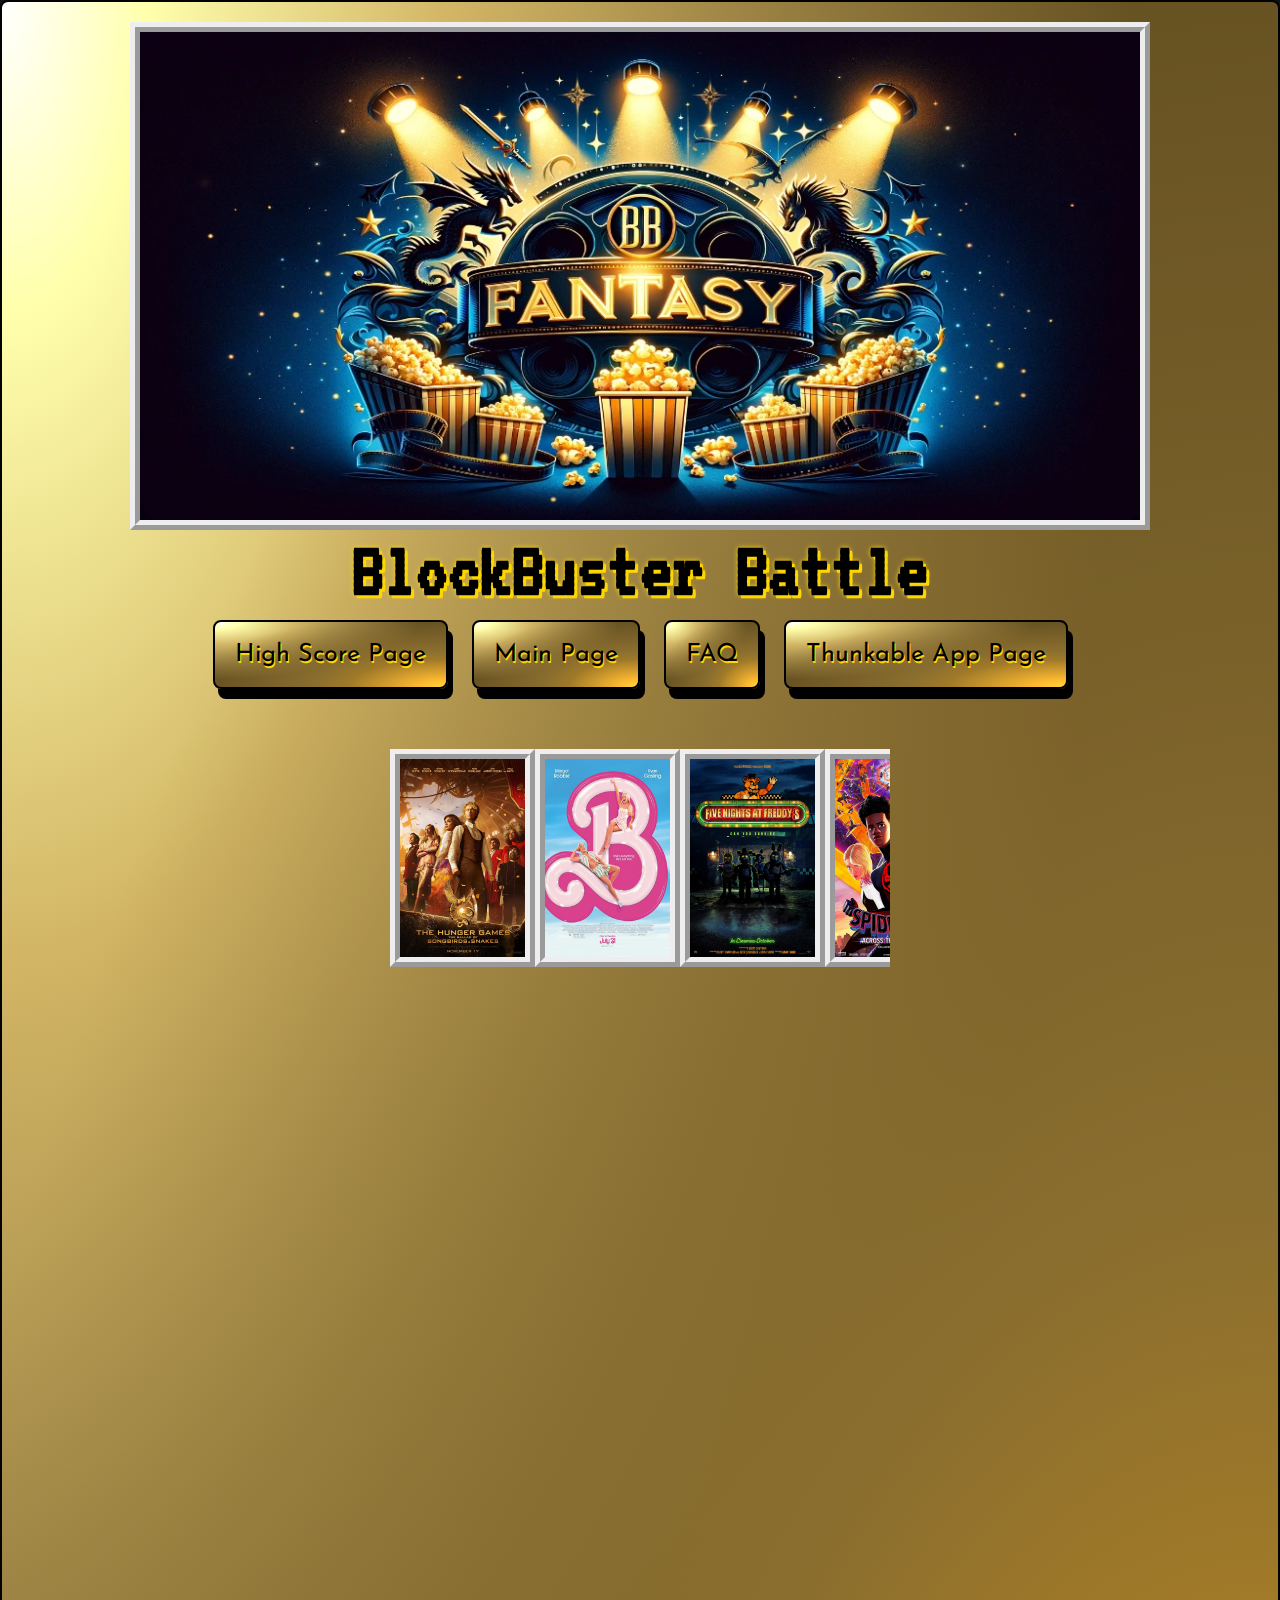
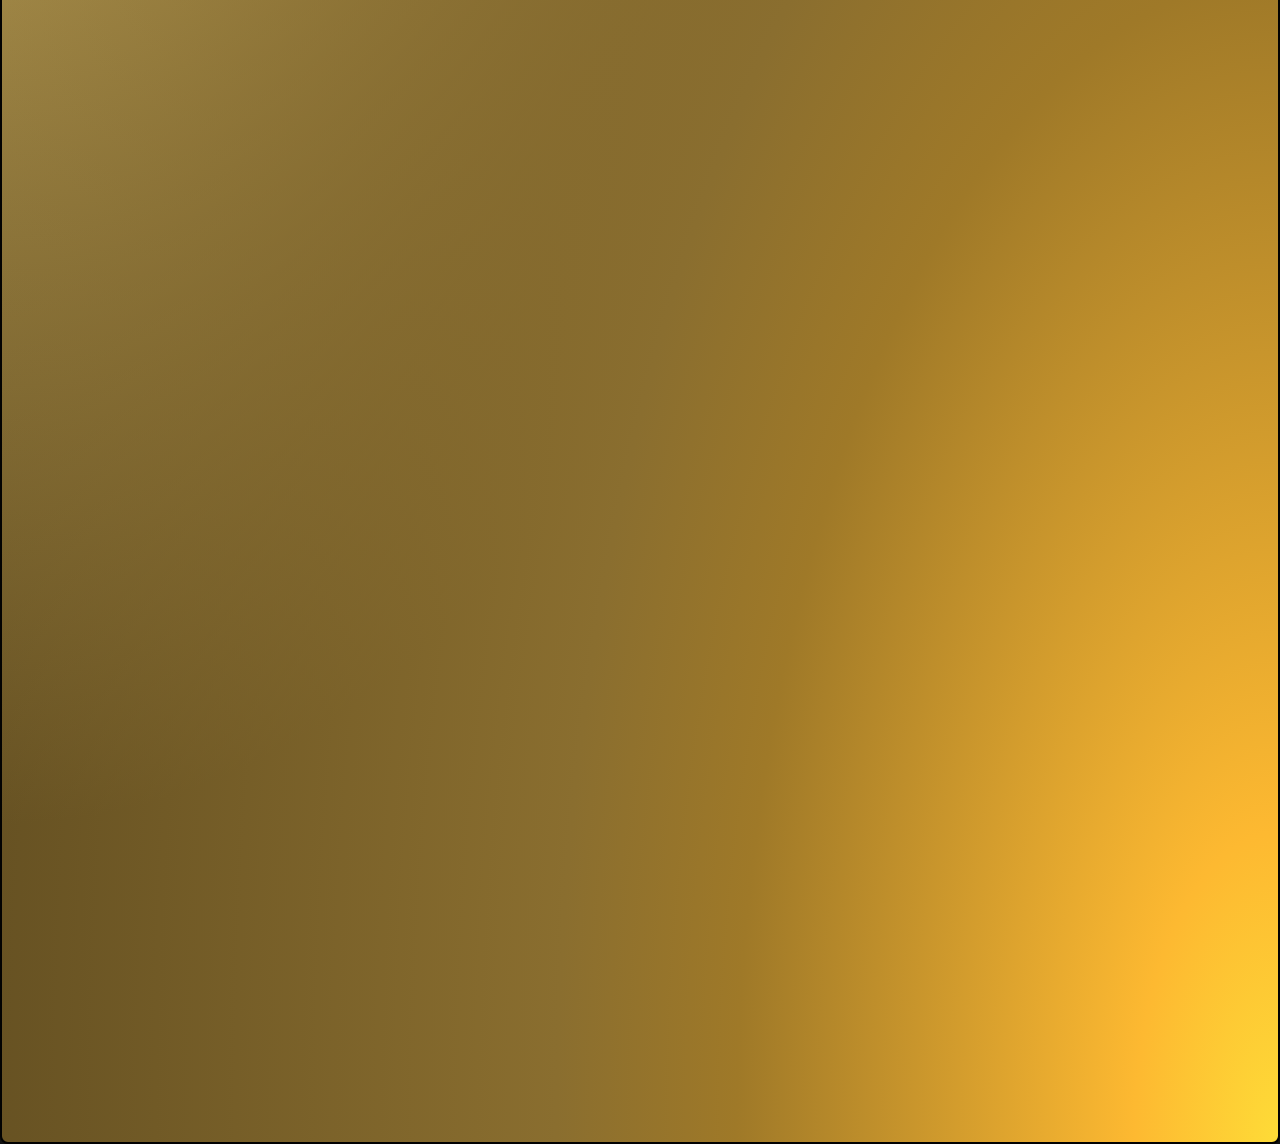
<file: docs/index.html>
<!DOCTYPE html>
<html lang="en">
<head>
  <meta charset="UTF-8">


  <!-- Link css-->
  <link href = "style.css" type="text/css" rel = "stylesheet" />


  <!-- Link google font usage-->
  <link rel="preconnect" href="https://fonts.googleapis.com">
  <link rel="preconnect" href="https://fonts.gstatic.com" crossorigin>
  <link href="https://fonts.googleapis.com/css2?family=Black+Ops+One&family=Dela+Gothic+One&display=swap" rel="stylesheet">


  <link href="https://fonts.googleapis.com/css2?family=Monoton&display=swap" rel="stylesheet">
  <link href="https://fonts.googleapis.com/css2?family=Yatra+One&display=swap" rel="stylesheet">

  <link href="https://fonts.googleapis.com/css2?family=VT323&display=swap" rel="stylesheet">
<link href="https://fonts.googleapis.com/css2?family=Josefin+Sans:wght@100;400&display=swap" rel="stylesheet">

  <title>BlockBuster Battle</title>
  <style>

    .slider-container {
      overflow: hidden;
      width: 500px; /* Adjust the width as needed */
      height: 500px; /* Adjust the height as needed */
      margin: 50px auto; /* Adjust the margin to center the slider */
      position: relative;
    }

    .image-slider {
      display: flex;
      animation: slide 8s linear infinite;
    }

    @keyframes slide {
      0% {
        transform: translateX(0);
      }
      100% {
        transform: translateX(-700px);
      }
    }

    img {
      width: 25%;
      height: auto;
    }






  </style>

</head>
<body>

<div class = "main-content">

  <!-- header class for title, logo, etc  -->
  <div class = "header">
    <img src="img/zeeconvert-com(1).png" alt="graphic icon" style="width: 1000px; height: auto; margin: 0 auto; display: block;">
    <h1 id="WebTitle">
    <h1 id = "WebTitle">
      BlockBuster Battle
    </h1>

    <!-- NAVIGATION PAGE START-->
    <div class="button-container">
    <button class="button" onclick="window.location.href='https://xander583.github.io/Blockbuster-Battle/high_score.html'"> High Score Page</button>
    <button class="button" onclick="window.location.href='https://xander583.github.io/Blockbuster-Battle/index.html'"> Main Page</button>
    <button class="button" onclick="window.location.href='https://xander583.github.io/Blockbuster-Battle/faq.html'"> FAQ</button>
    <button class="button" onclick="window.location.href='https://xander583.github.io/Blockbuster-Battle/thunkable.html'"> Thunkable App Page</button>
    </div>

    <!-- NAVIGATION PAGE CODE END-->
    <!-- Change here for image  -->
    <!--  <img src = "../img/Banner.png" width = "400" height="200">  -->

  </div>

  <!-- import statement  -->
  <script type="module">

    //import box office scrapper -------------------------------------------------------------------------------------------box office scrapper
    const fs = require('fs');
    const https = require('https');
    const jsdom = require('jsdom');
    const { JSDOM } = jsdom;
    const { window } = new JSDOM();

    const BASE_DIR = __dirname;

    function urlToTxt(url, filename = 'weekly.html', save = false)
    {
      return new Promise((resolve, reject) =>
      {
        https.get(url, (res) =>
        {
          let data = '';
          res.on('data', (chunk) =>
          {
            data += chunk;
          });
          res.on('end', () =>
          {
            if (res.statusCode === 200)
            {
              const htmlText = data;
              if (save)
              {
                fs.writeFileSync(filename, htmlText, 'utf8');
              }
              resolve(htmlText);
            }
            else
            {
              reject('Failed to fetch URL');
            }
          });
        });
      });
    }
    async function parseAndExtract(url, weekNumber)
    {
      try
      {
        const htmlText = await urlToTxt(url);
        const { document } = (new JSDOM(htmlText)).window;
        const tableClass = '.imdb-scroll-table';
        const rTable = document.querySelectorAll(tableClass);
        const tableData = [];
        let headerNames = [];
        if (rTable.length === 0)
        {
          return false;
        }
        const parsedTable = rTable[0];
        const rows = parsedTable.querySelectorAll('tr');
        const headerRow = rows[0];
        const headerCols = headerRow.querySelectorAll('th');
        headerNames = Array.from(headerCols).map((x) => x.textContent);
        for (let i = 1; i < rows.length; i++)
        {
          const cols = rows[i].querySelectorAll('td');
          const rowData = Array.from(cols).map((col) => col.textContent);
          tableData.push(rowData);
        }
        const jsonData = tableData.map((row) =>
                row.reduce((obj, value, index) =>
                {
                  obj[headerNames[index]] = value;
                  return obj;
                }, {}));
        const filePath = `${BASE_DIR}/data/week-${weekNumber}.json`;
        fs.mkdirSync(`${BASE_DIR}/data`, { recursive: true });
        fs.writeFileSync(filePath, JSON.stringify(jsonData, null, 2), 'utf8');
        return true;
      }
      catch (error)
      {
        console.error(error);
        return false;
      }
    }

    function run(startWeek, weeksAgo)
    {
      const now = new Date();
      for (let i = 0; i <= weeksAgo; i++)
      {
        const startDate = new Date(now);
        startDate.setDate(now.getDate() - i * 7);
        const year = startDate.getFullYear();
        const weekNumber = startDate.toLocaleString('en-US', { week: 'iso' });
        const weekNumberStr = `${year}W${weekNumber}`;
        const url = `https://www.boxofficemojo.com/weekly/${weekNumberStr}/`;
        parseAndExtract(url, weekNumberStr)
                .then((finished) =>
                {
                  if (finished)
                  {
                    console.log(`Finished week ${weekNumberStr}`);
                  }
                  else
                  {
                    console.log(`Week ${weekNumberStr} not finished`);
                  }
                })
                .catch((error) => console.error(error));
      }
    }
    const args = process.argv.slice(2);
    const count = args.length > 0 ? parseInt(args[0]) : 0;
    run(null, count);



    // Import the functions you need from the SDKs you need                                     -------------------------------------this is database now
    import { initializeApp } from "https://www.gstatic.com/firebasejs/10.4.0/firebase-app.js";
    import { getAnalytics } from "https://www.gstatic.com/firebasejs/10.4.0/firebase-analytics.js";
    // TODO: Add SDKs for Firebase products that you want to use
    // https://firebase.google.com/docs/web/setup#available-libraries

    // Your web app's Firebase configuration
    // For Firebase JS SDK v7.20.0 and later, measurementId is optional
    const firebaseConfig = {
      apiKey: "AIzaSyB1AvHecofSrFGgCpnJv8VykCgygHxjlrM",
      authDomain: "blockbuster-battle.firebaseapp.com",
      databaseURL: "https://blockbuster-battle-default-rtdb.firebaseio.com",
      projectId: "blockbuster-battle",
      storageBucket: "blockbuster-battle.appspot.com",
      messagingSenderId: "451896778802",
      appId: "1:451896778802:web:7d6280dd271d32fc13dc2b",
      measurementId: "G-SJMQM8H0QJ"
    };


    // Initialize Firebase
    const app = initializeApp(firebaseConfig);
    const analytics = getAnalytics(app);




    //THIS IS WHERE YOU PASTE THE CODE TO CONNECT TO YOUR OWN DATABASE
    //Copy and paste the CDN bit of code from your app that you created on Firebase.
    //The script tag above is already there, so careful not to have duplicate script tags.
    //After you've copied and pasted, just delete the unnecessary script tags.


    import {getDatabase, ref, get, set, child, update, remove}
      from "https://www.gstatic.com/firebasejs/10.4.0/firebase-database.js"
    //Copy and Paste the URL from near the top of the CDN you pasted in from firebase
    // (the one where you imported "initializeApp" from),
    //but change "firebase-app" to "firebase-database"


    const db = getDatabase();

    var enterID = document.querySelector("#enterID");
    var enterName = document.querySelector("#enterName");
    var enterAge = document.querySelector("#enterAge");
    var findID = document.querySelector("#findID");
    var findName = document.querySelector("#findName");
    var findAge = document.querySelector("#findAge");



    var birthday = document.querySelector("#birthday");
    var dataName = document.querySelector("#dataName");
    var image = document.querySelector("#image");
    var animal = document.querySelector("#animal");
    var food = document.querySelector("#food");



    var birthday2 = document.querySelector("#birthday2");
    var dataName2 = document.querySelector("#dataName2");
    var image2 = document.querySelector("#image2");
    var animal2 = document.querySelector("#animal2");
    var food2 = document.querySelector("#food2");





    <!-- Functions not used  -->
    function InsertData() {
      set(ref(db, "People/"+ enterID.value),{
        Name: enterName.value,
        ID: enterID.value,
        Age: enterAge.value
      })
              .then(()=>{
                alert("Data added successfully");
              })
              .catch((error)=>{
                alert(error);
              });
    }

    function FindData() {
      const dbref = ref(db);

      get(child(dbref, "People/" + findID.value))
              .then((snapshot)=>{
                if(snapshot.exists()){
                  findName.innerHTML = "Name: " + snapshot.val().Name;
                  findAge.innerHTML = "Age: " + snapshot.val().Age;
                } else {
                  alert("No data found");
                }
              })
              .catch((error)=>{
                alert(error)
              })

    }


    const dbref = ref(db);

    get (child(dbref, "OIoXByEinqYrT9IJSorrlFLkev13/"))
            .then((snapshot)=>{
              if(snapshot.exists()){
                dataName.innerHTML = "name: " + snapshot.val().name;
                birthday.innerHTML = "birthday: " + snapshot.val().birthday;
                animal.innerHTML = "Favorite Animal: " + snapshot.val().animal;
                food.innerHTML = "Favorite Food: " + snapshot.val().food;

                image.src = snapshot.val().image;

              } else {
                alert("No data found");
              }
            })
            .catch((error)=>{
              alert(error)
            })





    get (child(dbref, "gY3Vbkh8yfVnAEa4mf7vuVgxxb83/"))
            .then((snapshot)=>{
              if(snapshot.exists()){
                dataName2.innerHTML = "name: " + snapshot.val().name;

                birthday2.innerHTML = "birthday: " + snapshot.val().birthday;
                animal2.innerHTML = "Favorite Animal: " + snapshot.val().animal;
                food2.innerHTML = "Favorite Food: " + snapshot.val().food;

                image2.src = snapshot.val().image;

              } else {
                alert("No data found");
              }
            })
            .catch((error)=>{
              alert(error)
            })








    function UpdateData(){
      update(ref(db, "People/"+ enterID.value),{
        Name: enterName.value,
        Age: enterAge.value
      })
              .then(()=>{
                alert("Data updated successfully");
              })
              .catch((error)=>{
                alert(error);
              });
    }

    function RemoveData(){
      remove(ref(db, "People/"+ enterID.value))
              .then(()=>{
                alert("Data deleted successfully");
              })
              .catch((error)=>{
                alert(error);
              });
    }

    insertBtn.addEventListener('click', InsertData);
    updateBtn.addEventListener('click', UpdateData);
    removeBtn.addEventListener('click', RemoveData);
    findBtn.addEventListener('click', FindData);

  </script>
  <div class="slider-container">
    <div class="image-slider">
      <img src="img/hungergames.jpg" alt="Image 1">
      <img src="img/barbie.jpg" alt="Image 2">
      <img src="img/FNAF.jpg" alt="Image 3">
      <img src="img/spiderverse.jpg" alt="Image 4">
      <img src="img/Oppenheimer.jpg" alt="Image 5">

      <!-- Add more images as needed -->
      <img src="img/hungergames.jpg" alt="Image 1">
      <img src="img/barbie.jpg" alt="Image 2">
      <img src="img/FNAF.jpg" alt="Image 3">
      <img src="img/spiderverse.jpg" alt="Image 4">
      <img src="img/Oppenheimer.jpg" alt="Image 5">
      <img src="img/hungergames.jpg" alt="Image 1">
    </div>
  </div>

</div>

</body>
</html>
</file>
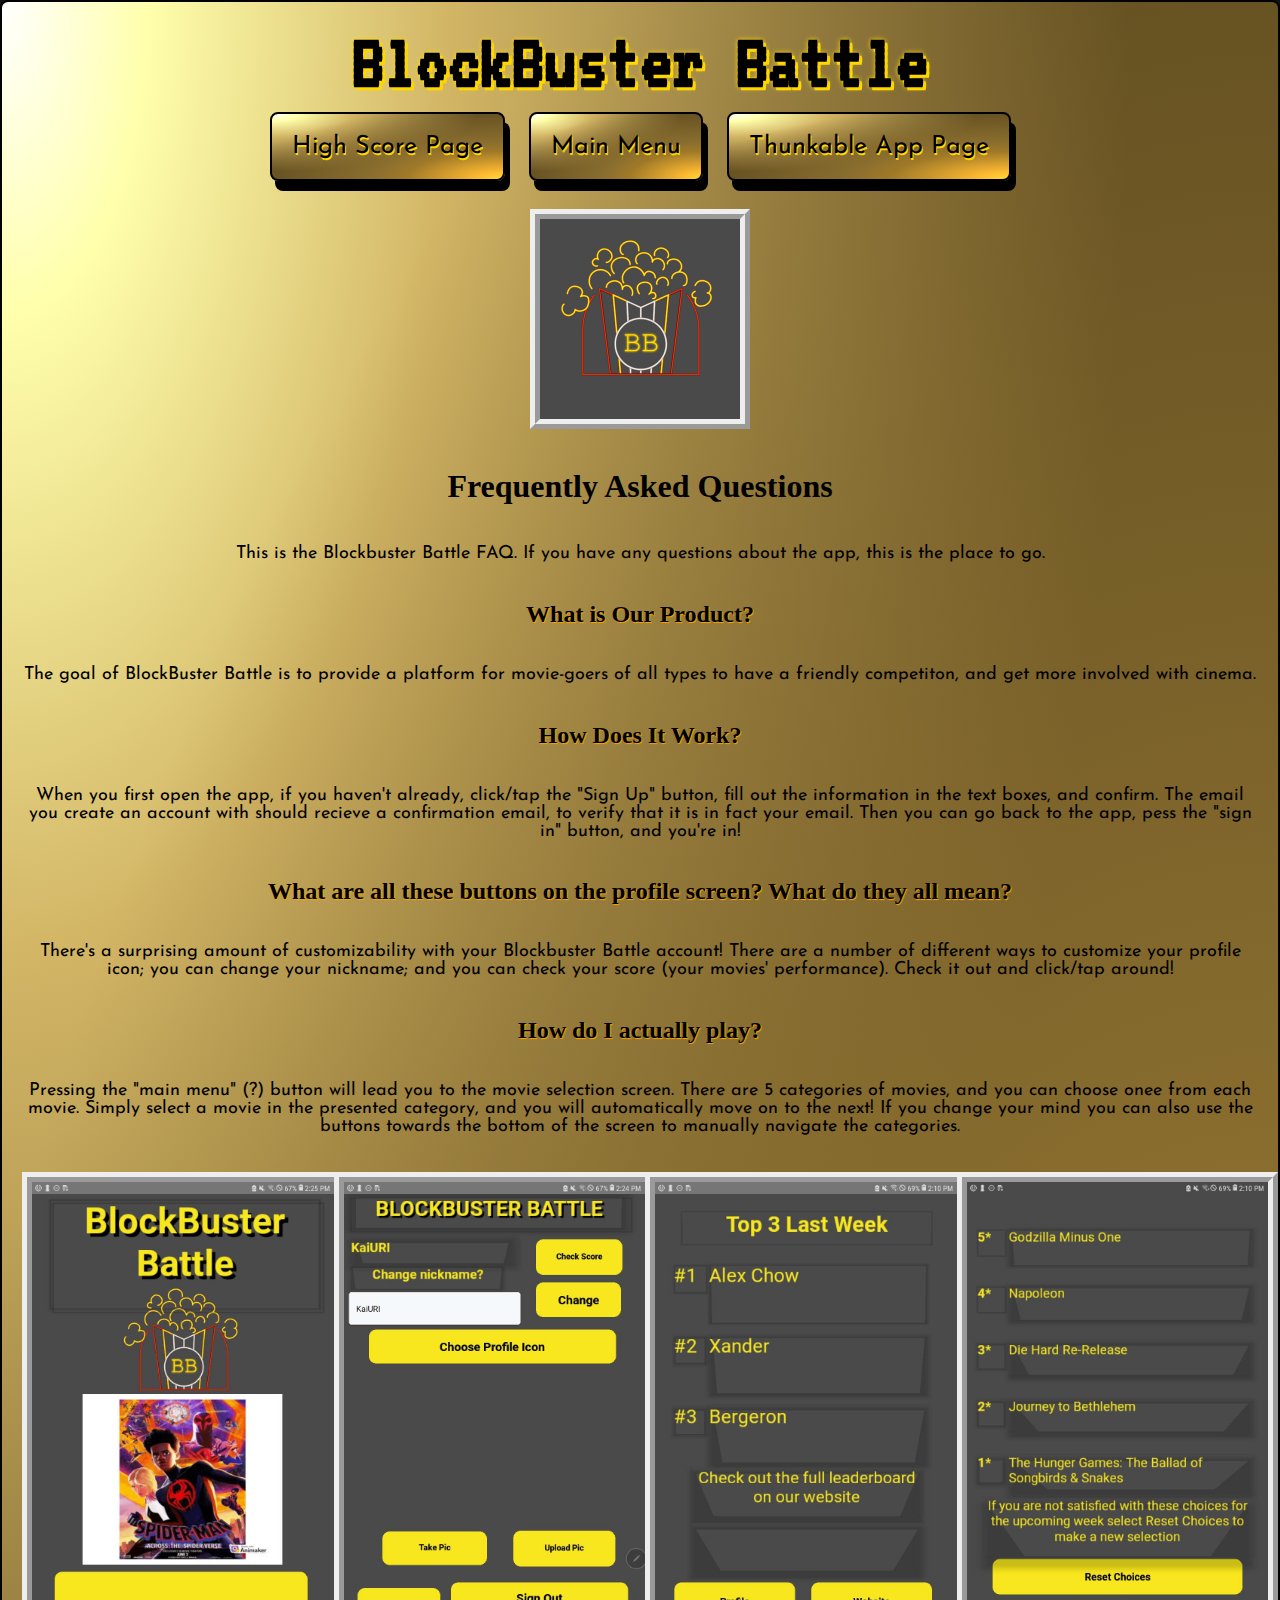
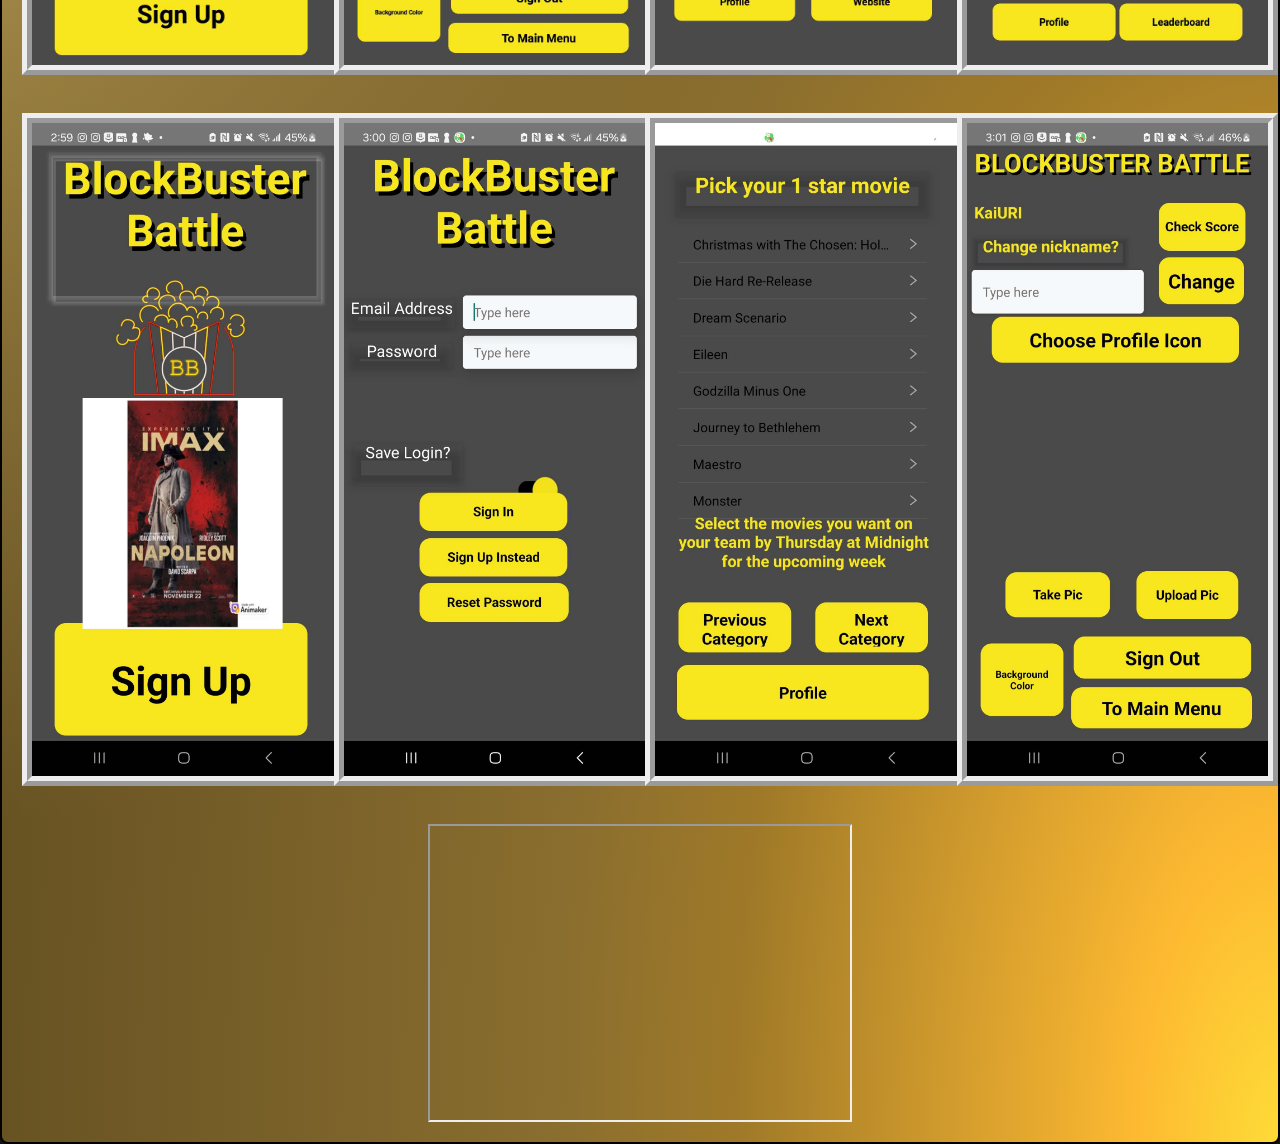
<file: docs/faq.html>
<!DOCTYPE html>
<html lang="en">

<head>
    <meta charset="UTF-8">
    <!-- Link css -->
    <link rel="stylesheet" type="text/css" href="style.css">

    <!-- Link google font usage -->
    <link rel="preconnect" href="https://fonts.googleapis.com">
    <link rel="preconnect" href="https://fonts.gstatic.com" crossorigin>
    <link href="https://fonts.googleapis.com/css2?family=Black+Ops+One&family=Dela+Gothic+One&display=swap" rel="stylesheet">
    <link href="https://fonts.googleapis.com/css2?family=Monoton&display=swap" rel="stylesheet">
    <link href="https://fonts.googleapis.com/css2?family=Yatra+One&display=swap" rel="stylesheet">
    <link href="https://fonts.googleapis.com/css2?family=VT323&display=swap" rel="stylesheet">
    <link href="https://fonts.googleapis.com/css2?family=Josefin+Sans:wght@100;400&display=swap" rel="stylesheet">
    
    <title>FAQ - Blockbuster-Battle</title>
</head>

<body>
    <div class="main-content">
    <h1 id = "WebTitle">
      BlockBuster Battle
    </h1>

        <!-- Navigation and Content -->
    <div class="button-container">
        <button class="button" onclick="window.location.href='https://xander583.github.io/Blockbuster-Battle/high_score.html'"> High Score Page</button>
        <button class="button" onclick="window.location.href='https://xander583.github.io/Blockbuster-Battle/index.html'"> Main Menu</button>
        <button class="button" onclick="window.location.href='https://xander583.github.io/Blockbuster-Battle/thunkable.html'"> Thunkable App Page</button>
      </div>
    <br>
        <img src="img/logobb.png" width = "200" height="200">
        <br>
        
      <h1>Frequently Asked Questions</h1>

        <p>This is the Blockbuster Battle FAQ. If you have any questions about the app, this is the place to go.</p>

        <h2>What is Our Product?</h2>
        <p>The goal of BlockBuster Battle is to provide a platform for movie-goers of all types to have a friendly competiton, and get more involved with cinema.</p>

        <h2>How Does It Work?</h2>
        <p>When you first open the app, if you haven't already, click/tap the "Sign Up" button, fill out the information in the text boxes, and confirm. The email you create an account with should recieve a confirmation email, to verify that it is in fact your email. Then you can go back to the app, pess the "sign in" button, and you're in!</p>

        <h2>What are all these buttons on the profile screen? What do they all mean?</h2>
        <p>There's a surprising amount of customizability with your Blockbuster Battle account! There are a number of different ways to customize your profile icon; you can change your nickname; and you can check your score (your movies' performance). Check it out and click/tap around!</p>

        <h2>How do I actually play?</h2>
        <p>Pressing the "main menu" (?) button will lead you to the movie selection screen. There are 5 categories of movies, and you can choose onee from each movie. Simply select a movie in the presented category, and you will automatically move on to the next! If you change your mind you can also use the buttons towards the bottom of the screen to manually navigate the categories.</p>

        <br>
        <!-- Tablet Images Container -->
        <div class="image-container tablet">
            <img src="img/TabletScreen1.jpg" alt="Screen 1 Tablet">
            <img src="img/TabletScreen2.jpg" alt="Screen 2 Tablet">
            <img src="img/TabletScreen3.jpg" alt="Screen 3 Tablet">
            <img src="img/TabletScreen4.jpg" alt="Screen 4 Tablet">
            <!-- Add more tablet images if needed -->
        </div>
        <br>
        <!-- Phone Images Container -->
        <div class="image-container phone">
            <img src="img/PhoneScreen1.jpg" alt="Screen 1 Phone">
            <img src="img/PhoneScreen2.jpg" alt="Screen 2 Phone">
            <img src="img/PhoneScreen3.jpg" alt="Screen 3 Phone">
            <img src="img/PhoneScreen4.jpg" alt="Screen 4 Phone">
            <!-- Add more phone images if needed -->
        </div>

        <br>
          <iframe width="420" height="415" src="https://www.youtube.com/embed/tT6F__BZxDY" allowfullscreen>>
  </iframe>
    </div>
</body>

</html>
</file>
<file: docs/style.css>
body {
    display: flex;
    align-items: center;
    justify-content: center;
    height: 100vh;
    margin: 0;
    overflow: scroll;
    background-color: #111211;
}

div.main-content{

    max-width: 1500px;
    width: 1400px;
    max-height: 3000px;
    height: 2700px;
    border-style: solid;
    border-color: black;

    margin: auto;

    text-align: center;
    border: 2px solid #020202;
    padding: 20px;
    border-radius: 8px;
    background: radial-gradient(ellipse farthest-corner at right bottom, #FEDB37 0%, #FDB931 8%, #9f7928 30%, #8A6E2F 40%, transparent 80%),
                radial-gradient(ellipse farthest-corner at left top, #FFFFFF 0%, #FFFFAC 8%, #D1B464 25%, #5d4a1f 62.5%, #5d4a1f 100%);
    color: rgb(0, 0, 0);
    display: flex;
    flex-direction: column;
    align-items: center;
}


#WebTitle{
    margin: 0;
    padding: 0;
    text-align: center;
    top: 0;
    font-family: "VT323";
    font-size: 80px;
    text-shadow:
            3px 3px 0 gold, /* Main text shadow for the 3D effect */
    0 0 5px gold;   /* Border shadow for the top border */

}

.main-content img{

    border-color: blueviolet;
    border: 10px;
    border-style: ridge;

}

.button-container {
    text-align: center;
}


.button {
    display: inline-block;
    padding: 20px;
    text-align: center;
    font-family: 'Josefin Sans', sans-serif;
    font-size: 25px;
    cursor: pointer;
    border: 2px solid #000000;
    border-radius: 8px;
    margin: 10px;
    background: radial-gradient(ellipse farthest-corner at right bottom, #FEDB37 0%, #FDB931 8%, #9f7928 30%, #8A6E2F 40%, transparent 80%),
    radial-gradient(ellipse farthest-corner at left top, #FFFFFF 0%, #FFFFAC 8%, #D1B464 25%, #5d4a1f 62.5%, #5d4a1f 100%);
    color: black;
    text-shadow:
            1.5px 1.5px 0 gold; /* Main text shadow for the 3D effect */


    position: relative;
    transition: all 0.7s ease;
    overflow: hidden;
    box-shadow: 5px 10px black;

}



.button:hover {
    filter: invert(1);
    transition: all 0.7s ease;
    color: rgb(255, 223, 0);
    box-shadow: 0px 0px 20px gold;
    text-shadow: 2px 2px 1px black;
}



table {
    border-collapse: collapse;
    width: 80%;
    margin-top: 20px;
}

th, td {
    border: 2px solid #FFD700;
    border-width: 4px;
    padding: 8px;
    text-align: center;
    color: rgb(0, 0, 0);
    font-family: 'Josefin Sans', sans-serif;
    font-size: 25px;
}

@media only screen and (max-width: 600px) {
    .header a{
        float:none;
        display: block;
        text-align: left;
    }
    .main-content{
        width: 100%;
        font-size: 22px;
    }
}
h2{
    
    text-shadow: orange 1px 1px 1px;
    
}
p{

    font-family: 'Josefin Sans', sans-serif;
    font-size: 18px;
}
.image-container {
    display: grid;
    grid-template-columns: repeat(4, 1fr); /* 4 columns */
    grid-gap: 10px; /* Gap between images */
    margin-bottom: 20px; /* Spacing between tablet and phone image groups */
}

.image-container img {
    width: 100%; /* Full width of the column */
    height: auto; /* Maintain aspect ratio */
}
</file>
